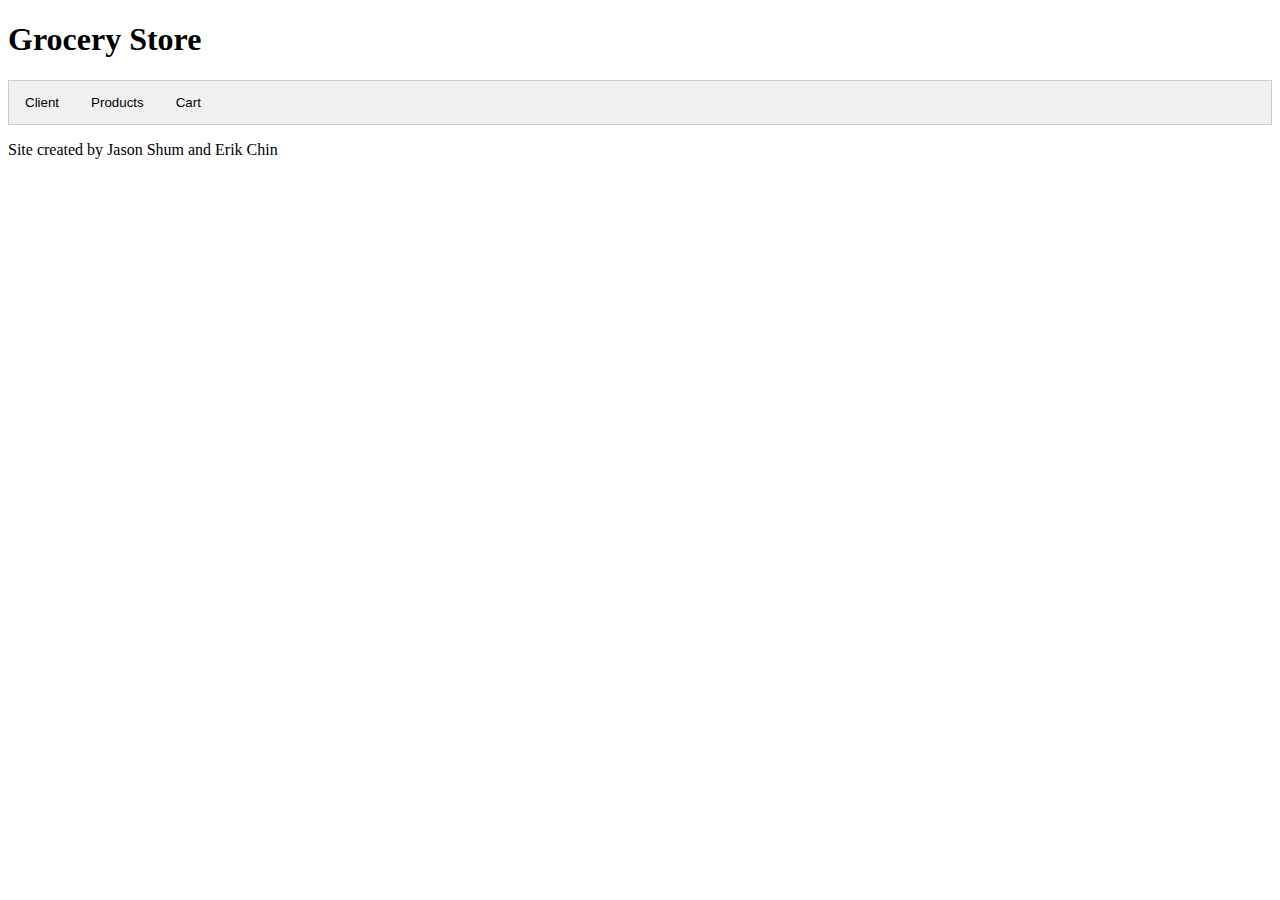
<file: Lab2/index.html>
<!DOCTYPE html>
<html>
<head>
	<! This style sheet is taken from  https://www.w3schools.com/howto/howto_js_tabs.asp>
	<link href="styles/style.css" rel="stylesheet" type="text/css">
</head>

<body>
<h1>Grocery Store</h1>
<!-- Tab links, each one with an onclick event associated with it -->
<div class="tab">
  <button class="tablinks" onclick="openInfo(event, 'Client')">Client</button>
  <button class="tablinks" onclick="openInfo(event, 'Products')">Products</button>
  <button class="tablinks" onclick="openInfo(event, 'Cart')">Cart</button>
</div>

<!-- Tab content -->
<div id="Client" class="tabcontent">
  <h3>Client Information</h3>
  <p>Tell us a bit about you.</p>
      Choose a Category (Dietary Restrictions):
      <select id="dietSelect" name="dietSelect" onchange="populateListProductChoices(this.id, 'displayProduct')">
        <option value=""></option>
        <option value="Vegetarian">Vegetarian</option>
        <option value="GlutenFree">GlutenFree</option>
        <option value="Both">Both</option>
        <option value="None">None</option>
      </select>
      <br>
      Choose a Category (Grocery Preference):
      <select id="grocerySelect" name="grocerySelect" onchange="populateListProductChoices(this.id, 'displayProduct')">
        <option value=""></option>
        <option value="Organic">Organic</option>
        <option value="Non-Organic">Non-Organic</option>
        <option value="No Preference">No Preference</option>
      </select>
</div>

<div id="Products" class="tabcontent">
  <h3>Your targeted products</h3>
  <p>We preselected products based on your restrictions.</p>
	 Choose items to buy:
	 <div id="displayProduct"></div>
	 <button id="addCart" type="button" class="block" onclick="selectedItems()">
		Add selected items to cart.
	</button>
</div>

<div id="Cart" class="tabcontent">
  <h3>Cart</h3>
  <p>Here is your cart.</p>
  <div id="displayCart"></div>
</div>

<script src="scripts/groceries.js"></script>
<script src="scripts/main.js"></script>

<div class="signature">
    <p id="signature">Site created by Jason Shum and Erik Chin</p>
</div>

</body>
</html>
</file>
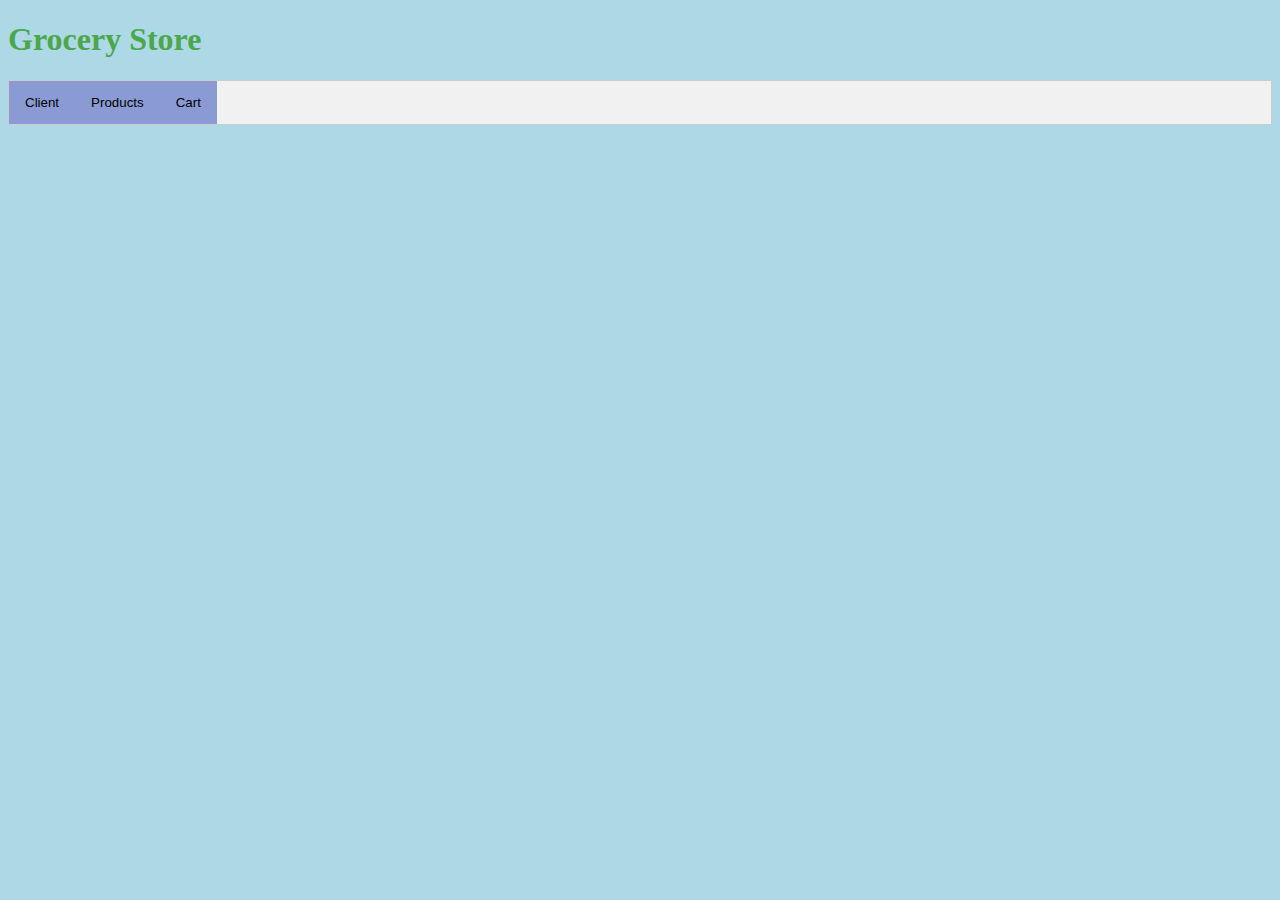
<file: Lab3/index.html>
<!DOCTYPE html>
<html>
<head>
	<! This style sheet is taken from  https://www.w3schools.com/howto/howto_js_tabs.asp>
	<link href="styles/style.css" rel="stylesheet" type="text/css">

  <meta name="viewport" content="width=device-width, initial-scale=1">
    <style>
       body {
    background-color: lightblue;
  }
    .slidecontainer {
    width: 30%;
    }

      .slider {
        width: 30%;
        height: 25px;
        background: #d3d3d3;
        outline: none;
        opacity: 0.7;
        -webkit-transition: .2s;
        transition: opacity .2s;
      }
</style>
</head>

<body>
<h1>Grocery Store</h1>
<!-- Tab links, each one with an onclick event associated with it -->
<div class="tab">
  <button class="tablinks" onclick="openInfo(event, 'Client')">Client</button>
  <button class="tablinks" onclick="openInfo(event, 'Products')">Products</button>
  <button class="tablinks" onclick="openInfo(event, 'Cart')">Cart</button>
</div>

<!-- Tab content -->
<div id="Client" class="tabcontent" width="50">
  <style>
    div {
 background-color: rgb(98, 190, 167);
}
</style>
  <h3>Client Information</h3>
  <p>Tell us a bit about you.</p>
      Choose a Category (Dietary Restrictions):
      <select id="dietSelect" name="dietSelect" onchange="populateListProductChoices(this.id, 'displayProduct')">
        <option value=""></option>
        <option value="Vegetarian">Vegetarian</option>
        <option value="GlutenFree">GlutenFree</option>
        <option value="Both">Both</option>
        <option value="None">None</option>
      </select>
      <br>
      Choose a Category (Grocery Preference):
      <select id="grocerySelect" name="grocerySelect" onchange="populateListProductChoices(this.id, 'displayProduct')">
        <option value=""></option>
        <option value="Organic">Organic</option>
        <option value="Non-Organic">Non-Organic</option>
        <option value="No Preference">No Preference</option>
      </select>
      <div class="slidecontainer">
        <p>Price Range:</p>
        <input type="range" min="1" max="50" value="10" class="slider" id="myRange">
        <p>Value: <span id="demo"></span> $</p>

        <script>
          var slider = document.getElementById("myRange");
          var output = document.getElementById("demo");
          output.innerHTML = slider.value;
          
          slider.oninput = function() {
            output.innerHTML = this.value;
          }
          </script>
    </div>
      

<div id="Products" class="tabcontent">
  <h3>Your targeted products</h3>
  <p>We preselected products based on your restrictions.</p>
	 Choose items to buy:
	 <div id="displayProduct"></div>
	 <button id="addCart" type="button" class="block" onclick="selectedItems()">
		Add selected items to cart.
	</button>
</div>

<div id="Cart" class="tabcontent">
  <h3>Cart</h3>
  <p>Here is your cart.</p>
  <div id="displayCart"></div>
</div>

<script src="scripts/groceries.js"></script>
<script src="scripts/main.js"></script>

<div class="signature">
    <p id="signature">Site created by Jason Shum and Erik Chin</p>
</div>

</body>
</html>
</file>
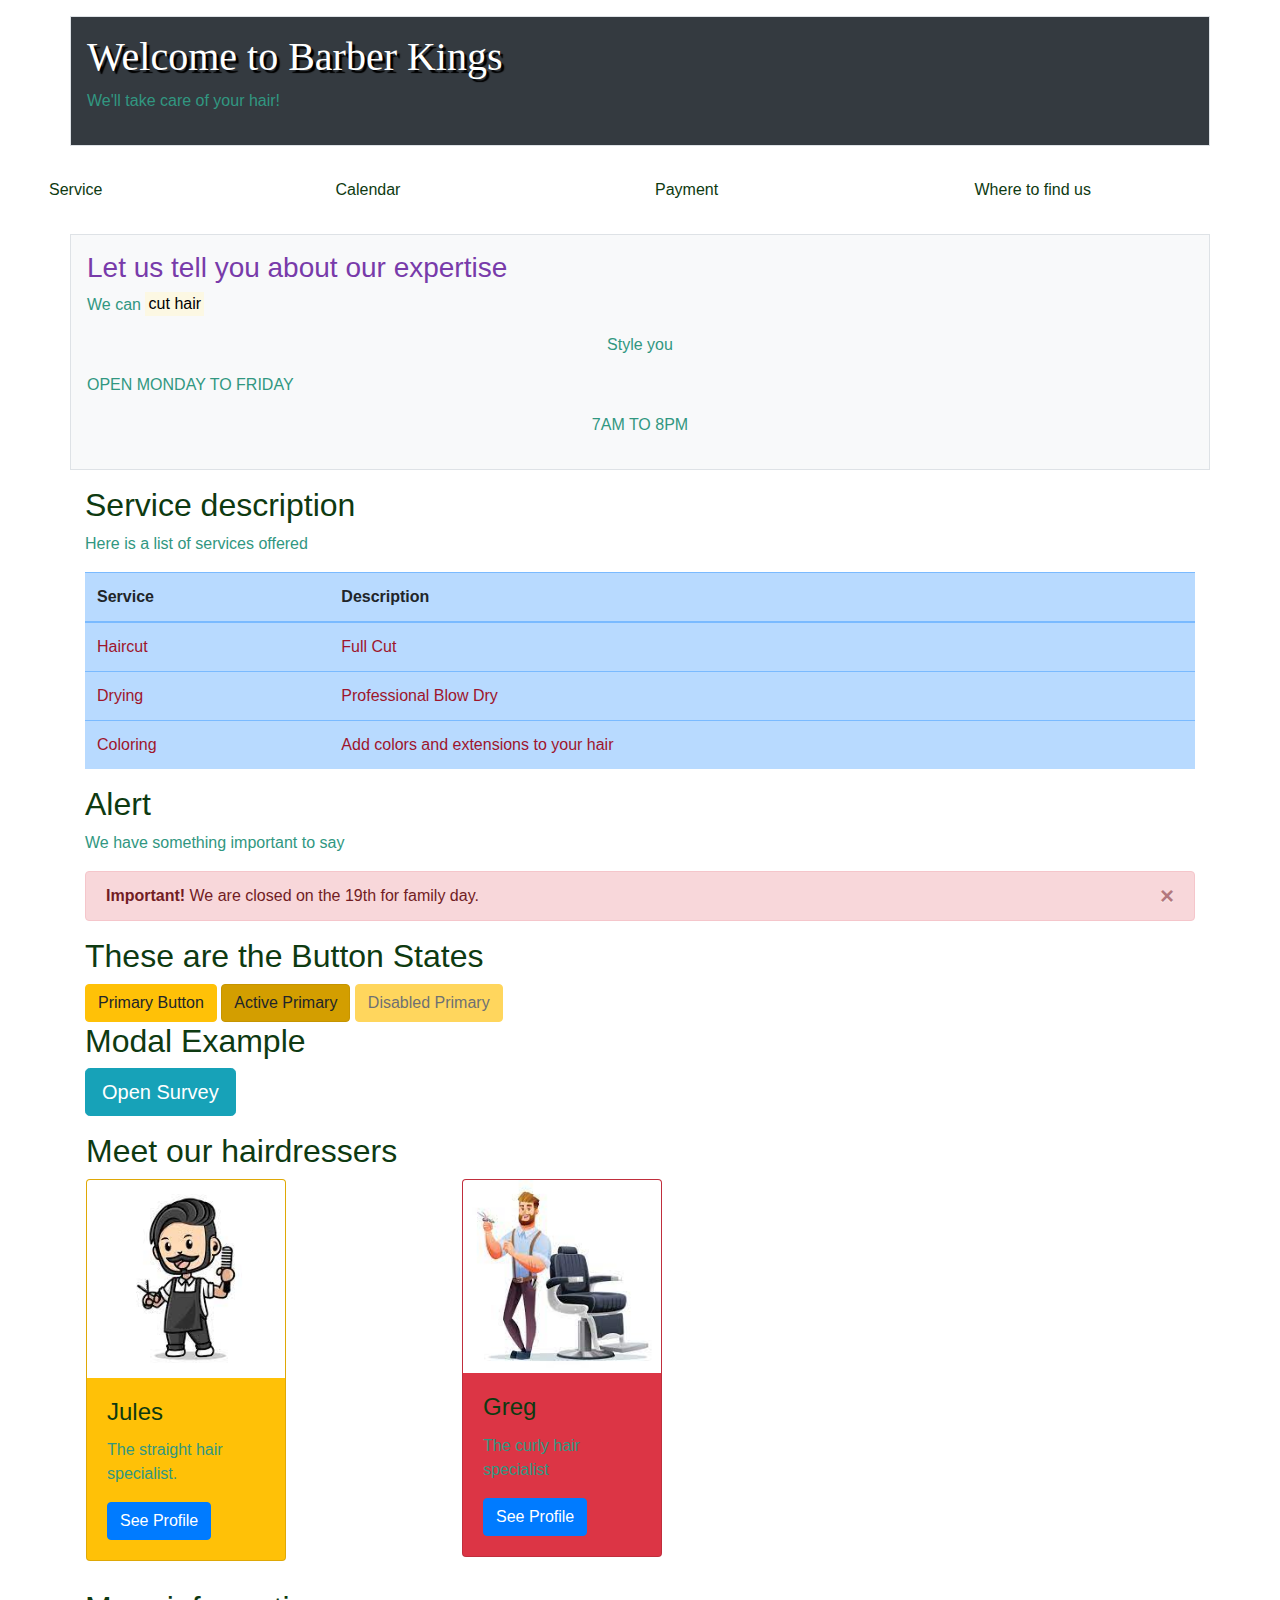
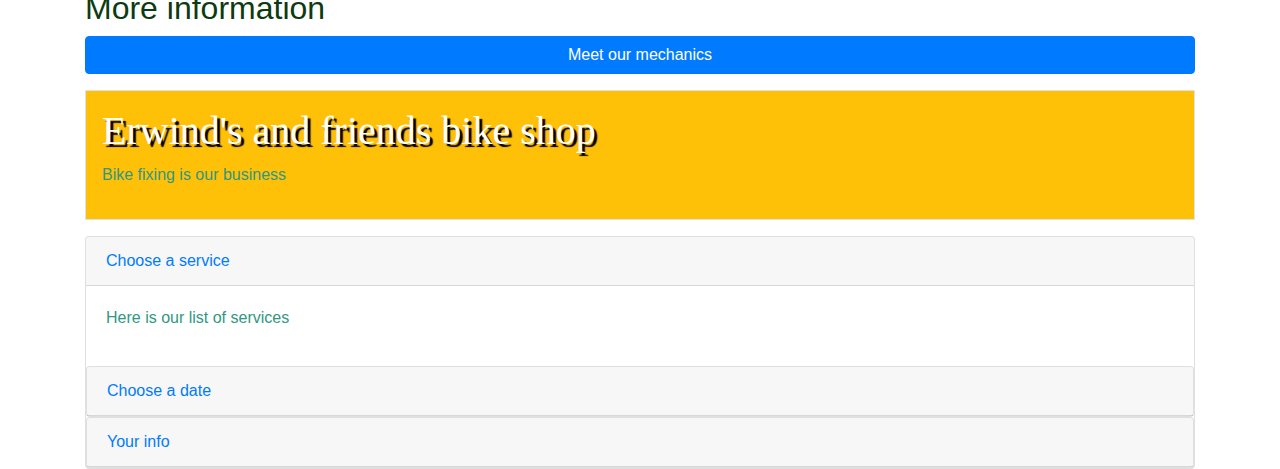
<file: Lab4/index.html>
<!-- This file contains many elements adapted from the online tutoral -->
<!-- on Bootstrap 4 as found here: https://www.w3schools.com/bootstrap4/default.asp -->

<!-- Images source: -->
<!-- jule.jpg taken from https://www.freepik.com/premium-vector/cartoon-successful-hairdresser_3951066.htm -->
<!-- Erwind.jpb https://www.kijiji.ca/v-construction-trades-jobs/winnipeg/bicycle-mechanic/1499188319 -->

<!DOCTYPE html>
<html lang="en">

<!-- The head should contain an appropriate title for your site -->
<head>
    <title>Module 4 - Labo</title>
    <meta charset="UTF-8">
    <meta name="viewport" content="width=device-width, initial-scale=1">

    <!-- Style sheet (CSS) and JavaScript scripts necessary to use Bootstrap -->
    <link rel="stylesheet" href="https://maxcdn.bootstrapcdn.com/bootstrap/4.5.0/css/bootstrap.min.css">
    <script src="https://ajax.googleapis.com/ajax/libs/jquery/3.5.1/jquery.min.js"></script>
    <script src="https://cdnjs.cloudflare.com/ajax/libs/popper.js/1.16.0/umd/popper.min.js"></script>
    <script src="https://maxcdn.bootstrapcdn.com/bootstrap/4.5.0/js/bootstrap.min.js"></script>    

    <!-- Your own additional style sheet -->
    <link href="styles/style.css" rel="stylesheet" type="text/css">
</head>


<body>

    <!-- Medium size container, padding 3, margins 3, background dark, text is white -->
    <!-- Should show the name of your company with an image or logo -->
    <!-- Bootstrap has its own font for H1, H2, p, etc.  -->
    <!-- Look in BS4 Typography https://www.w3schools.com/bootstrap4/bootstrap_typography.asp -->
    <!-- Use your own CSS file to change those fonts if they do not correspond to your company's look -->
    <div class="container-md p-3 my-3 border bg-dark text-white">
        <h1>Welcome to Barber Kings</h1>
        <p>We'll take care of your hair!</p>
    </div>

    <!-- Bootstrap contains a grid system you can explore https://www.w3schools.com/bootstrap4/bootstrap_grid_system.asp -->
    <!-- It can be useful for placement of information -->
    <div class="row p-3">
        <div class="col-sm-3 pl-5">Service</div>
        <div class="col-sm-3">Calendar</div>
        <div class="col-sm-3">Payment</div>
        <div class="col-sm-3">Where to find us</div>
    </div>

    <!-- When you have messages to tell, remember that center align is not always the best choice -->
    <div class="container-md p-3 my-3 border bg-light text-success">
        <h3>Let us tell you about our expertise</h3>
        <p>We can <mark>cut hair</mark></p>
        <p class="text-center" >Style you</p>
        <p class="text-uppercase">Open monday to Friday</p>
        <p class="text-center text-uppercase" >7am to 8pm</p>
    </div>


    <!-- Bootstrap has different types of tables https://www.w3schools.com/bootstrap4/bootstrap_tables.asp -->
    <!-- Might be (or not) useful to show some information to the user -->
    <div class="container">
        <h2>Service description</h2>
        <p>Here is a list of services offered</p>            
        <table class="table table-primary table-hover">
            <thead>
            <tr>
                <th>Service</th>
                <th>Description</th>
            </tr>
            </thead>
            <tbody>
            <tr>
                <td>Haircut</td>
                <td>Full Cut</td>
            </tr>
            <tr>
                <td>Drying</td>
                <td>Professional Blow Dry</td>
            </tr>
            <tr>
                <td>Coloring</td>
                <td>Add colors and extensions to your hair</td>
            </tr>
            </tbody>
        </table>
    </div>


    <!-- Bootstrap has components for alerts: https://www.w3schools.com/bootstrap4/bootstrap_alerts.asp  -->
    <!-- These can be useful for making sure someone reads something before continuing -->
    <div class="container">
        <h2>Alert</h2>
        <p>We have something important to say</p>
        <div class="alert alert-danger alert-dismissible">
            <button type="button" class="close" data-dismiss="alert">&times;</button>
            <strong>Important! </strong>We are closed on the 19th for family day.
        </div>
    </div>

    <!-- You'll certainly need buttons at some point in your site -->
    <!-- https://www.w3schools.com/bootstrap4/bootstrap_buttons.asp -->
    <!-- Remember how we talked about choosing a hue and changing the saturation for active/inactive -->
    <!-- This idea is already part of the components in Bootstrap -->
    <div class="container">
        <h2>These are the Button States</h2>
        <button type="button" class="btn btn-warning">Primary Button</button>
        <button type="button" class="btn btn-warning active">Active Primary</button>
        <button type="button" class="btn btn-warning" disabled>Disabled Primary</button>
    </div>


    <!-- Including a modal https://www.w3schools.com/bootstrap4/bootstrap_modal.asp -->
    <!-- Modals are useful for additional information or questions -->
    <!-- Here the modal is used for a little survey -->
    <div class="container">
        <h2>Modal Example</h2>
        <!-- Trigger the modal with a button -->
        <button type="button" class="btn btn-info btn-lg" data-toggle="modal" data-target="#mySurvey">Open Survey</button>
          
        <!-- Modal -->
        <div class="modal fade" id="mySurvey" role="dialog">
            <div class="modal-dialog">  
            <!-- Modal content-->
            <div class="modal-content">
                <div class="modal-header">
                    <button type="button" class="close" data-dismiss="modal">&times;</button>
                </div>
                <div class="modal-body">
                    <div class="container">
                        <h2>How did you hear about us?</h2>
                        <p>Tell us:</p>
                        <form>
                          <div class="checkbox">
                            <label><input type="checkbox" value=""> Flyers</label>
                          </div>
                          <div class="checkbox">
                            <label><input type="checkbox" value=""> On TV</label>
                          </div>
                        </form>
                    </div>
                </div>
                <div class="modal-footer">
                    <button type="button" class="btn btn-default" data-dismiss="modal">Close</button>
                </div>
            </div>     
        </div>
        </div>    
    </div>

    <!-- Presenting the staff with cards: https://www.w3schools.com/bootstrap4/bootstrap_cards.asp -->
    <!-- Card columns allows multiple cards next to each other -->
    <!-- The first card's button doesn't go anywhere, it could be a modal --> 
    <!-- My second card limits the information seen and uses collapsible to show more -->
    <div class="container p-3">
        <h2>Meet our hairdressers</h2>
        <div class="card-columns">
            <div class="card bg-warning" style="width:200px">
                <img class="card-img-top" src="images/Jule.jpg" alt="Card image" style="width:100%">
                <div class="card-body">
                    <h4 class="card-title">Jules</h4>
                    <p class="card-text">The straight hair specialist.</p>
                    <a href="#" class="btn btn-primary">See Profile</a>
                    <div id="profile" class="collapse p-3">
                        <p>Jules has been cutting hair for 4 years ... </p>
                    </div>
                </div>
            </div>
            <div class="card bg-danger" style="width:200px">
                <img class="card-img-top" src="images/Erwind.jpg" alt="Card image" style="width:100%">
                <div class="card-body">
                    <h4 class="card-title">Greg</h4>
                    <p class="card-text">The curly hair specialist</p>
                    <!-- collapsible part -->
                    <a href="#profile" class="btn btn-primary" data-toggle="collapse">See Profile</a>
                    <div id="profile" class="collapse p-3">
                        <p>Greg has been cutting hair for 10 years ... </p>
                    </div>
                </div>
            </div>
        </div>
    </div>


    <!-- A different approach would be to make the whole staff information collapsible -->
    <!-- Here a block button (taking the full width) opens/closes the collapsible -->
    <!-- Here a single card is used, but card columns could be used -->
    <div class="container">
        <h2>More information</h2>
        <a href="#mechanics" class="btn btn-primary btn-block" data-toggle="collapse">Meet our mechanics</a>
        <div id="mechanics" class="collapse">
            <div class="card bg-warning" style="width:200px">
                <img class="card-img-top" src="images/Erwind.jpg" alt="Card image" style="width:100%">
                <div class="card-body">
                    <h4 class="card-title">Erwind</h4>
                    <p class="card-text">Erwind knows all about bikes.</p>
                </div>
            </div>
        </div>
    </div>

    <!-- Collapsible with multiple items - accordion -->
    <!-- https://www.w3schools.com/bootstrap4/bootstrap_collapse.asp -->
    <!-- As we want to do a vertical navigation better suited for mobile design, an accordion pattern -->
    <!-- could work well.  You can use other patterns too.  This is just an example. -->
    <div class="container">
        <div class="container-md p-3 my-3 border bg-warning text-white">
            <h1>Erwind's and friends bike shop</h1>
            <p>Bike fixing is our business</p>
        </div>
        <div id="accordion">
            <div class="card">
                <div class="card-header">
                    <a class="card-link" data-toggle="collapse" href="#collapseService">Choose a service</a>
                </div>
                <div id="collapseService" class="collapse show" data-parent="#accordion">
                    <div class="card-body">
                        <p>Here is our list of services</p>
                    </div>
                </div>
            <div class="card">
                <div class="card-header">
                    <a class="collapsed card-link" data-toggle="collapse" href="#collapseDate">Choose a date</a>
                </div>
                <div id="collapseDate" class="collapse" data-parent="#accordion">
                    <div class="card-body">
                        <p>What date?</p>
                        <!-- Bootstrap has various input components. Some examples are given here: -->
                        <!-- Component shown here: https://v4-alpha.getbootstrap.com/components/forms/#textual-inputs -->
                        <div class="form-group row">
                            <label for="dateTimeInput" class="col-2 col-form-label">Date and time</label>
                            <div class="col-10">
                                <input class="form-control" type="datetime-local" value="2011-08-19T13:45:00" id="dateTimeInput">
                            </div>
                        </div>
                    </div>
                </div>
            </div>
            <div class="card">
                <div class="card-header">
                    <a class="collapsed card-link" data-toggle="collapse" href="#collapseClientInfo">Your info</a>
                </div>
                <div id="collapseClientInfo" class="collapse" data-parent="#accordion">
                    <div class="card-body">
                        <p>Your information so we can contact you</p>
                        <p>Form to enter name, email, phone</p>
                    </div>
                </div>
            </div>
        </div>
    </div>

</body>
</html>
</file>
<file: Lab2/styles/style.css>
/* This style sheet is taken from  https://www.w3schools.com/howto/howto_js_tabs.asp> */

/* Style the tab */
.tab {
    overflow: hidden;
    border: 1px solid #ccc;
    background-color: #f1f1f1;
  }
  
  /* Style the buttons that are used to open the tab content */
  .tab button {
    background-color: inherit;
    float: left;
    border: none;
    outline: none;
    cursor: pointer;
    padding: 14px 16px;
    transition: 0.3s;
  }
  
  /* Change background color of buttons on hover */
  .tab button:hover {
    background-color: #ddd;
  }
  
  /* Create an active/current tablink class */
  .tab button.active {
    background-color: #ccc;
  }
  
  /* Style the tab content */
  .tabcontent {
    display: none;
    padding: 6px 12px;
    border: 1px solid #ccc;
    border-top: none;
  }
</file>
<file: Lab3/styles/style.css>
/* This style sheet is taken from  https://www.w3schools.com/howto/howto_js_tabs.asp> */

/* Style the tab */
.tab {
    overflow: hidden;
    border: 1px solid #ccc;
    background-color: #f1f1f1;
  }
  
  /* Style the buttons that are used to open the tab content */
  .tab button {
    background-color: rgb(138, 155, 211);
    float: left;
    border: none;
    outline: none;
    cursor: pointer;
    padding: 14px 16px;
    transition: 0.3s;
  }
  
  /* Change background color of buttons on hover */
  .tab button:hover {
    background-color: #7a2222;
  }
  
  /* Create an active/current tablink class */
  .tab button.active {
    background-color: #cccccc;
  }
  
  /* Style the tab content */
  .tabcontent {
    display: none;
    padding: 6px 12px;
    border: 1px solid #239e18;
    border-top: none;
  }
  p { 
    color: #000080;
  }
  h3 {
    color: #783baa;
  }
  h1 {
    color: #4ca74c;
  }
</file>
<file: Lab4/styles/style.css>
/* Style sheet
   color picker www.w3schools.com/colors/colors_picker.asp
*/

/* Bootstrap default font-family is Helvetica Neue */
h1 {
  font-family: "Times New Roman", Times, serif;
  text-shadow: 3px 3px 1px black;
  
}
p { 
  color: #319781;
}
h3 {
  color: #783baa;
}
td{
  color: #9e152c;
}
body{
  color: #0e3a11;
}
button{
  color: #12232b;
}
</file>
